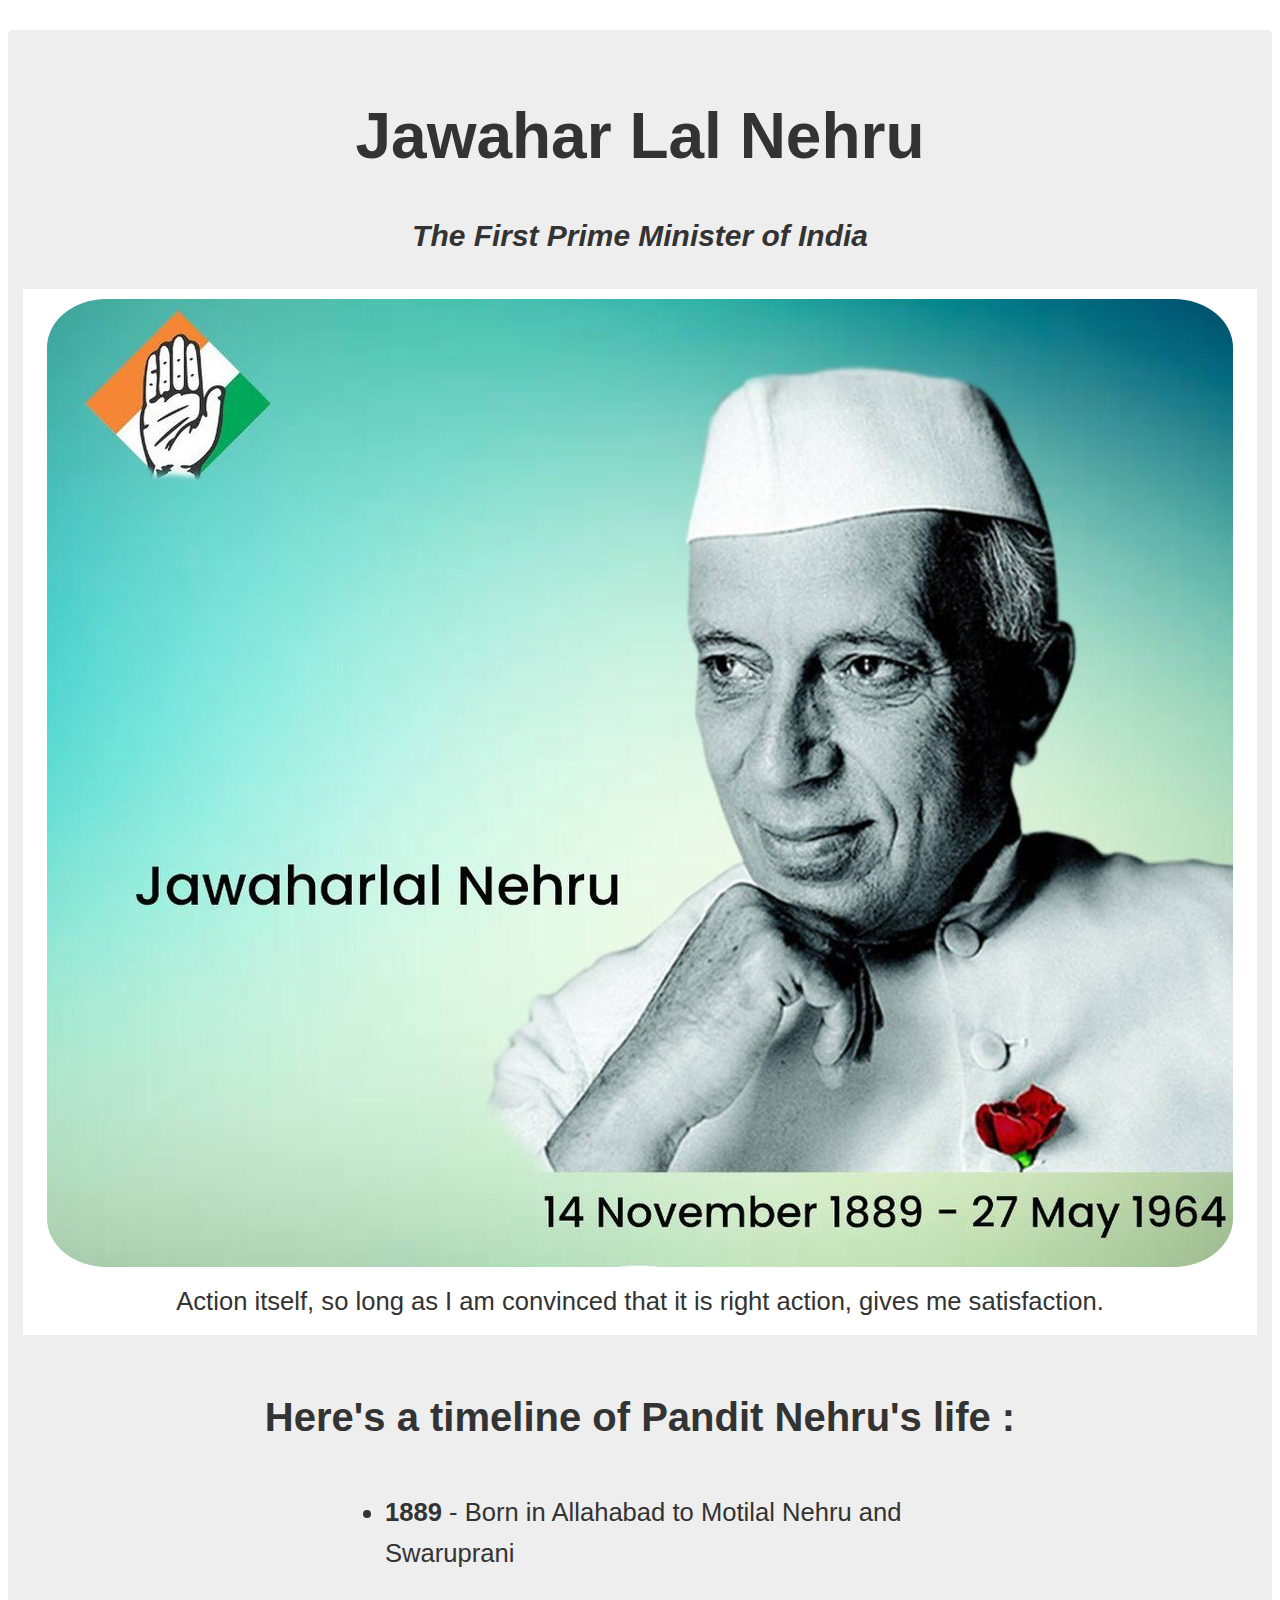
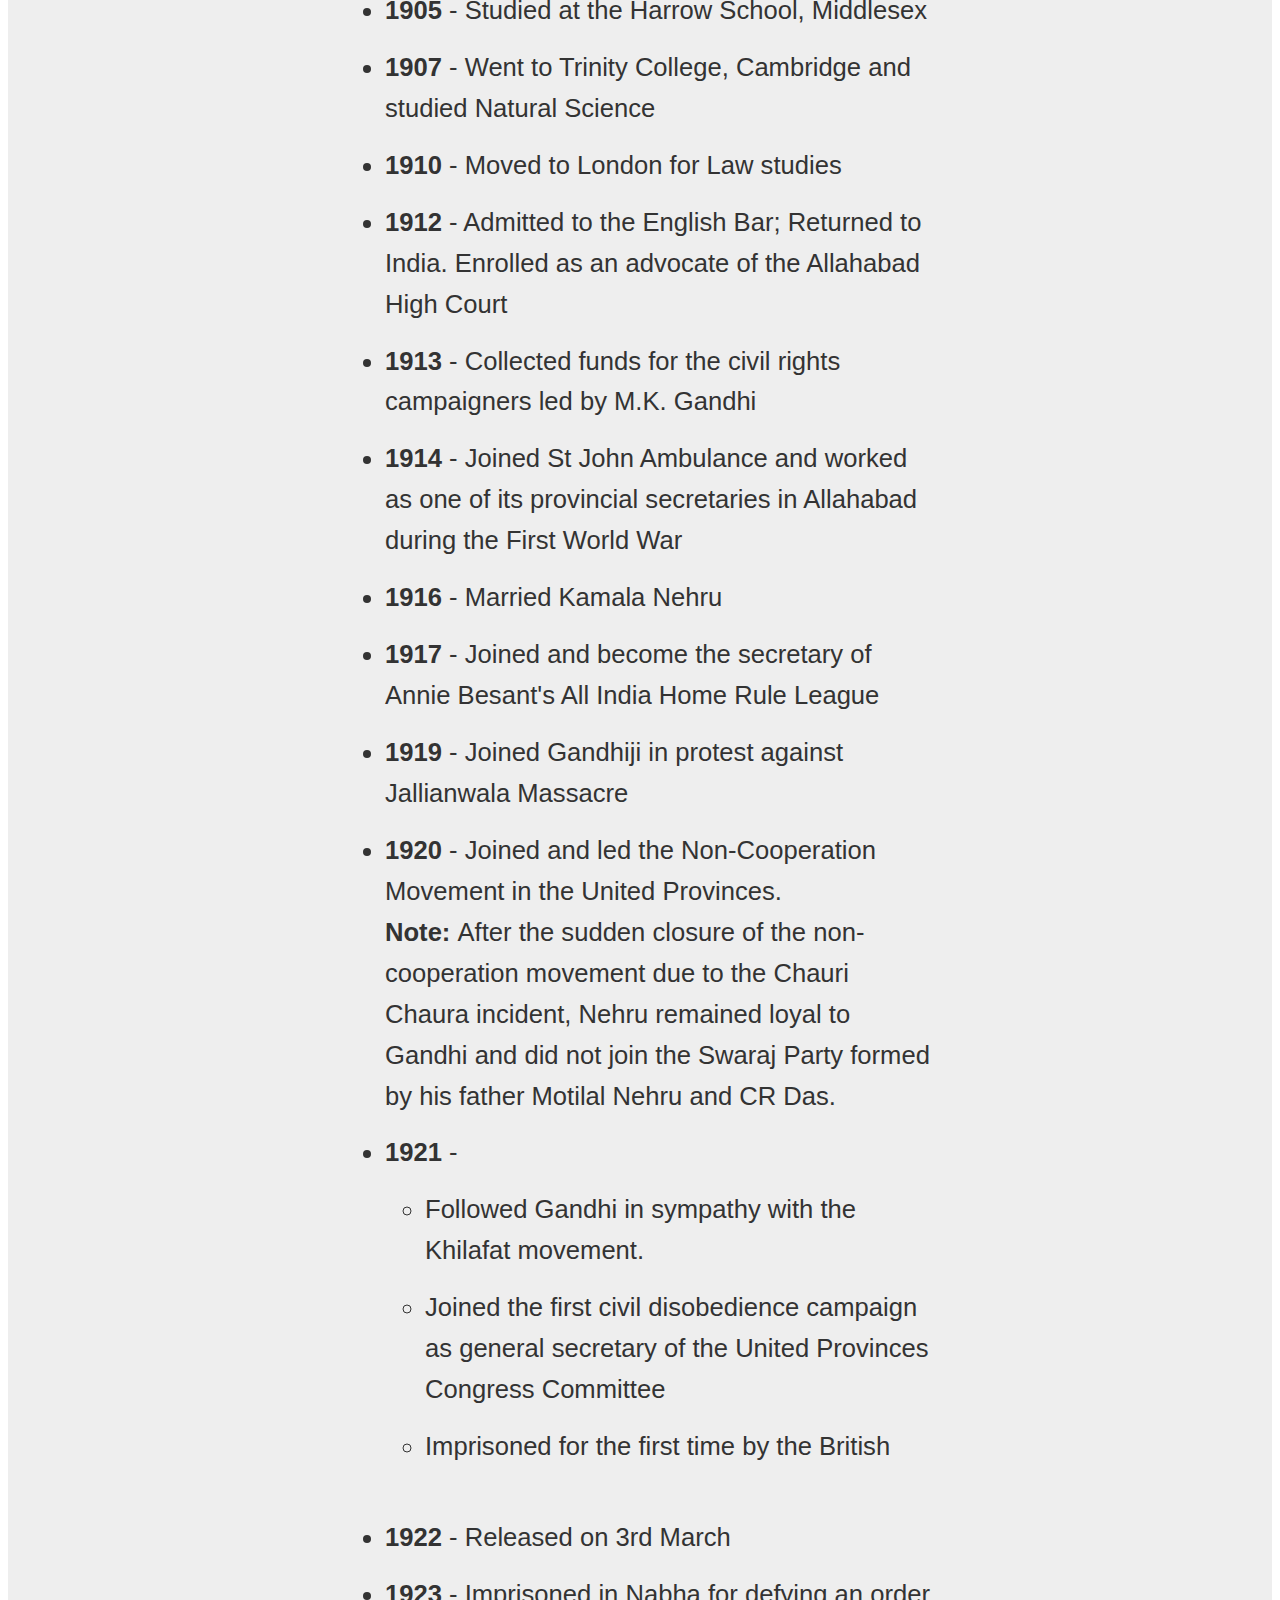
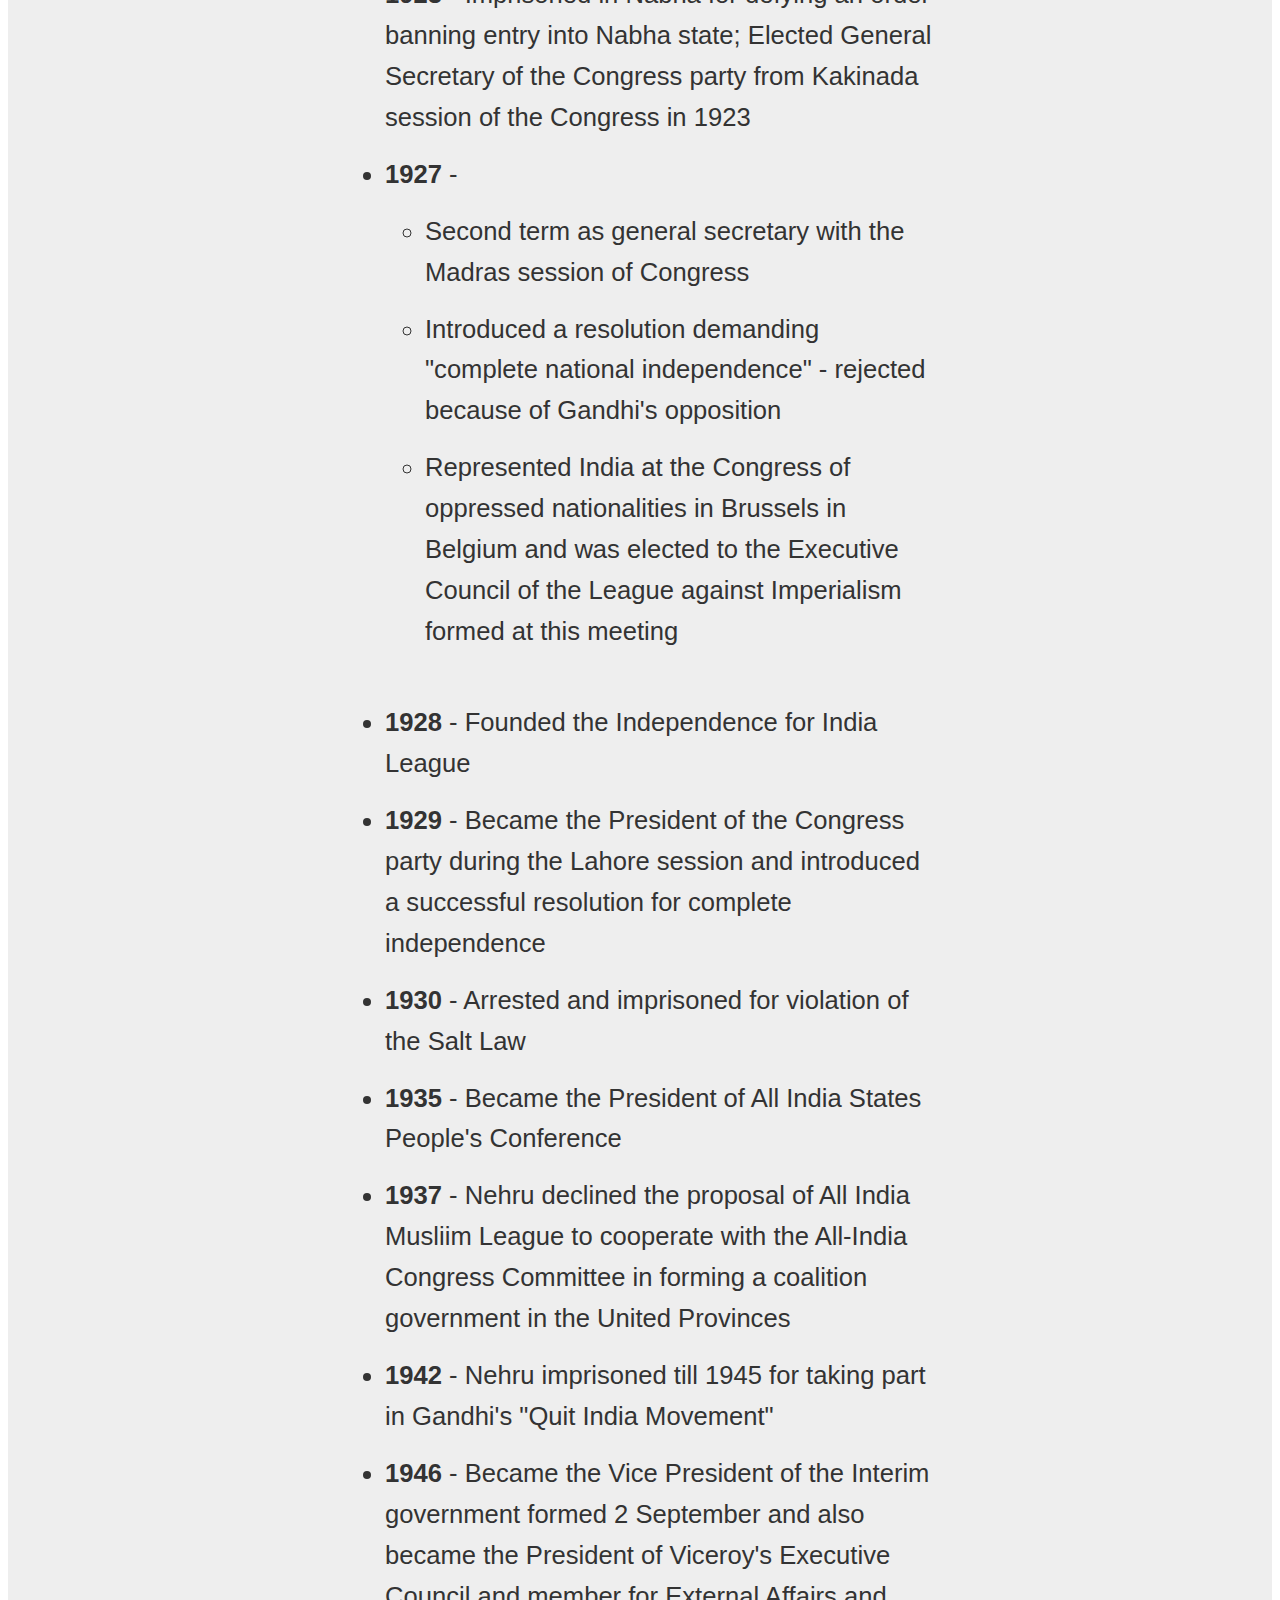
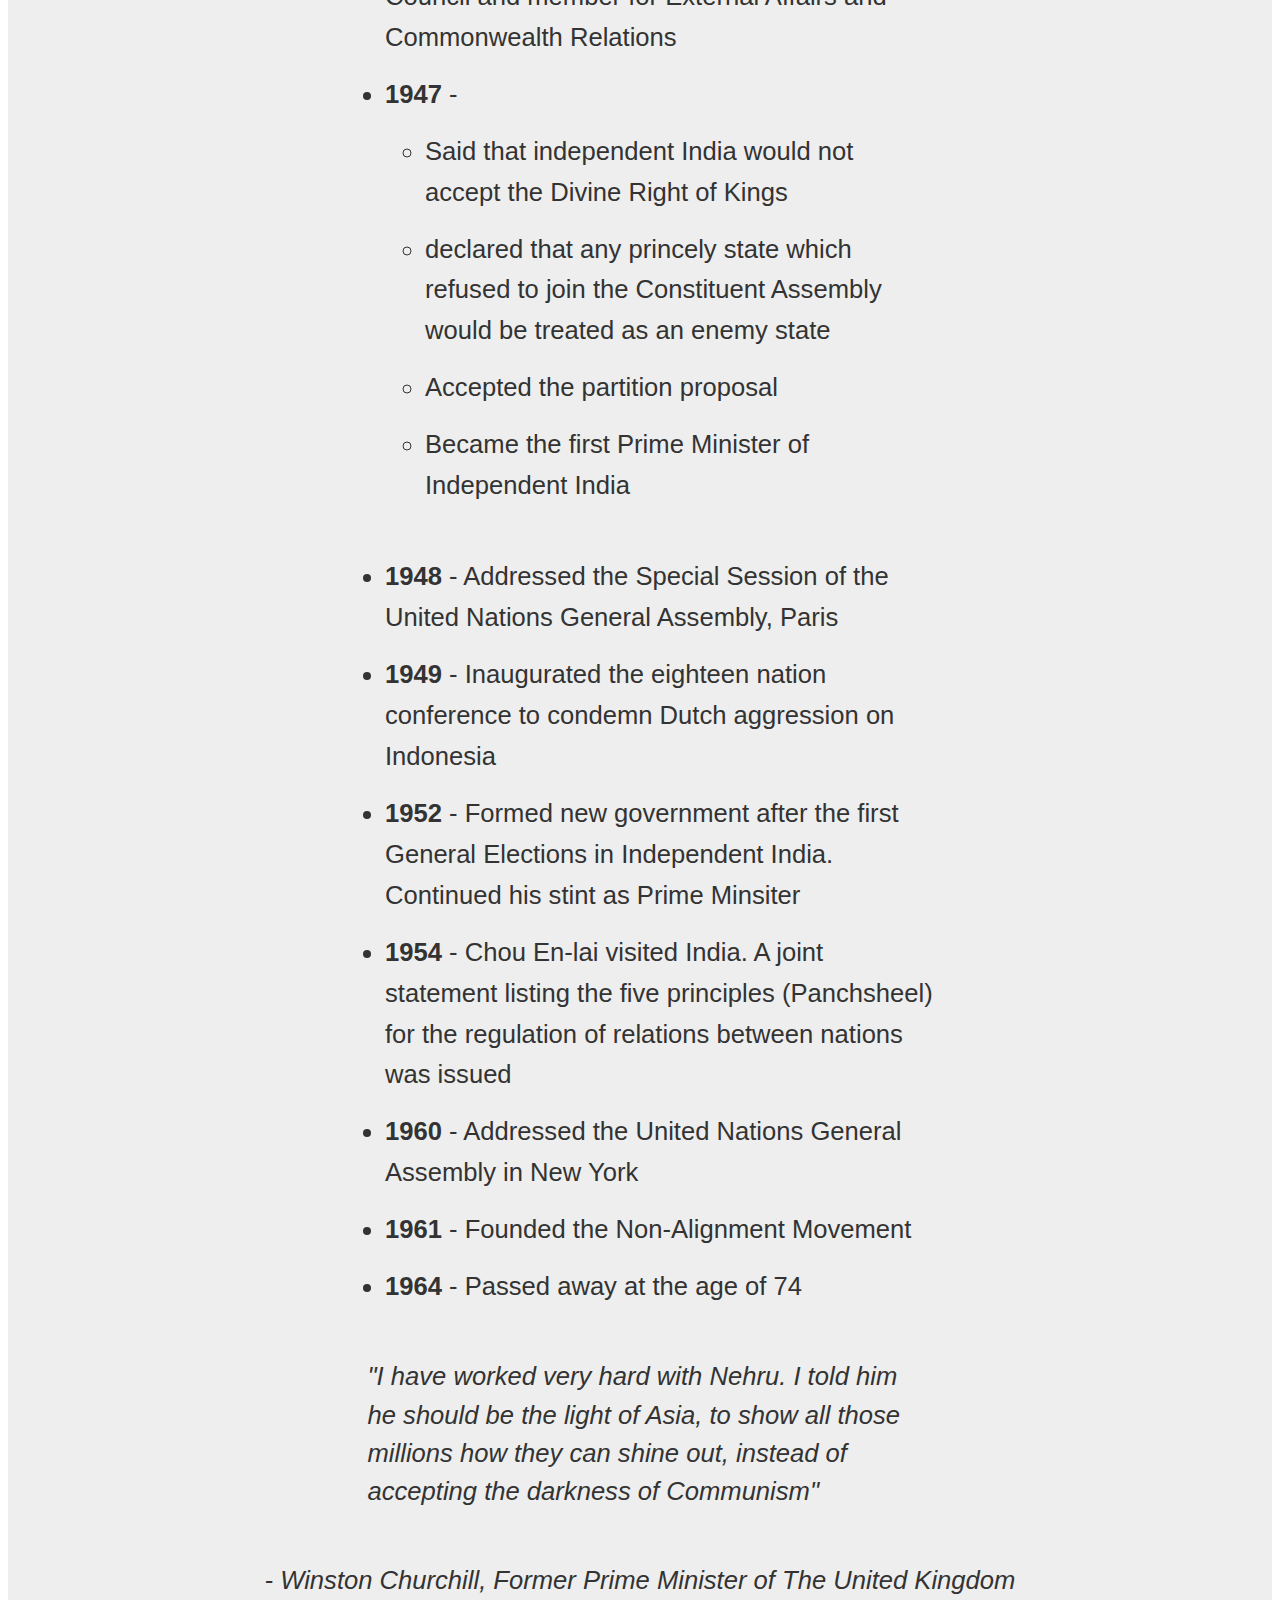
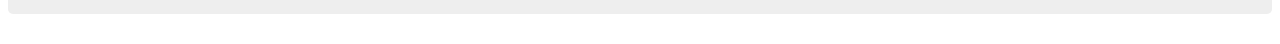
<file: 1.Tribute-Page/index.html>
<!DOCTYPE html>
<html lang="en-US">
<head>
	<meta charset="utf-8">
	<link rel="stylesheet" href="https://stackpath.bootstrapcdn.com/bootstrap/4.5.0/css/bootstrap.min.css" integrity="sha384-9aIt2nRpC12Uk9gS9baDl411NQApFmC26EwAOH8WgZl5MYYxFfc+NcPb1dKGj7Sk" crossorigin="anonymous">
  <title>A Tribute Page</title>
  <link rel="stylesheet" href="./css/styles.css" >
</head>
<body>
  <main id='main'>
    <h1 id="title">Jawahar Lal Nehru</h1>
    <h3><em>The First Prime Minister of India</em></h3>
    <figure id='img-div'>
      <img id="image" src="./images/nehru.jpg" alt="Jawahar lal Nehru" />
      <figcaption id="img-caption">Action itself, so long as I am convinced that it is right action, gives me satisfaction.</figcaption>
    </figure>
    <section id="tribute-info">
      <h3 id="timeline"> Here's a timeline of Pandit Nehru's life : </h3>
      <ul>
          <li><b>1889</b> - Born in Allahabad to Motilal Nehru and Swaruprani</li>
          <li><b>1905</b> - Studied at the Harrow School, Middlesex</li>  
          <li><b>1907</b> - Went to Trinity College, Cambridge and studied Natural Science</li>
          <li><b>1910</b> - Moved to London for Law studies</li>
          <li><b>1912</b> - Admitted to the English Bar; Returned to India. Enrolled as an advocate of the Allahabad High Court</li>
          <li><b>1913</b> - Collected funds for the civil rights campaigners led by M.K. Gandhi</li>
          <li><b>1914</b> - Joined St John Ambulance and worked as one of its provincial secretaries in Allahabad during the First World War</li>
          <li><b>1916</b> - Married Kamala Nehru</li>
          <li><b>1917</b> - Joined and become the secretary of Annie Besant's All India Home Rule League</li>
          <li><b>1919</b> - Joined Gandhiji in protest against Jallianwala Massacre</li>   
          <li><b>1920</b> - Joined and led the Non-Cooperation Movement in the United Provinces. <br>
             <b>Note: </b> After the sudden closure of the non-cooperation movement due to the Chauri Chaura incident, Nehru remained loyal to Gandhi and did not join the Swaraj Party formed by his father Motilal Nehru and CR Das.</li>
          <li><b>1921</b> - <ul>
                <li> Followed Gandhi in sympathy with the Khilafat movement.  </li>
                <li> Joined the first civil disobedience campaign as general secretary of the United Provinces Congress Committee</li>
                <li> Imprisoned for the first time by the British </li>
              </ul></li>
          <li><b>1922</b> - Released on 3rd March</li> 
          <li><b>1923</b> - Imprisoned in Nabha for defying an order banning entry into Nabha state; Elected General Secretary of the Congress party from Kakinada session of the Congress in 1923</li> 
          <li><b>1927</b> - <ul>
              <li>Second term as general secretary with the Madras session of Congress</li>
              <li> Introduced a resolution demanding "complete national independence" - rejected because of Gandhi's opposition</li>
              <li> Represented India at the Congress of oppressed nationalities in Brussels in Belgium and was elected to the Executive Council of the League against Imperialism formed at this meeting</li></ul></li>
            <li><b>1928</b> - Founded the Independence for India League</li>
          <li><b>1929</b> - Became the President of the Congress party during the Lahore session and introduced a successful resolution for complete independence</li> 
          <li><b>1930</b> - Arrested and imprisoned for violation of the Salt Law</li>
          <li><b>1935</b> - Became the President of All India States People's Conference</li> 
          <li><b>1937</b> - Nehru declined the proposal of All India Musliim League to cooperate with the All-India Congress Committee in forming a coalition government in the United Provinces </li>
          <li><b>1942</b> - Nehru imprisoned till 1945 for taking part in Gandhi's "Quit India Movement"</li>
          <li><b>1946</b> - Became the Vice President of the Interim government formed 2 September and also became the President of Viceroy's Executive Council and member for External Affairs and Commonwealth Relations</li>
        <li><b>1947</b> - <ul>
              <li>Said that independent India would not accept the Divine Right of Kings</li>
              <li> declared that any princely state which refused to join the Constituent Assembly would be treated as an enemy state</li>
              <li> Accepted the partition proposal</li>
          <li>Became the first Prime Minister of Independent India</li>
          </ul></li>
          <li><b>1948</b> - Addressed the Special Session of the United Nations General Assembly, Paris</li>
          <li><b>1949</b> - Inaugurated the eighteen nation conference to condemn Dutch aggression on Indonesia</li>
          <li><b>1952</b> - 	Formed new government after the first General Elections in Independent India. Continued his stint as Prime Minsiter</li> 
          <li><b>1954</b> - Chou En-lai visited India. A joint statement listing the five principles (Panchsheel) for the regulation of relations between nations was issued</li>
          <li><b>	1960</b> - Addressed the United Nations General Assembly in New York</li>  
          <li><b>1961</b> - Founded the Non-Alignment Movement</li>
        <li><b>1964</b> - Passed away at the age of 74</li>
      </ul> 
      <blockquote><p>"I have worked very hard with Nehru. I told him he should be the light of Asia, to show all those millions how they can shine out, instead of accepting the darkness of Communism"</p></blockquote> 
      <i> - Winston Churchill, Former Prime Minister of The United Kingdom</i>

    </section>
  </main>

	
  
	<script src="https://code.jquery.com/jquery-3.5.1.slim.min.js" integrity="sha384-DfXdz2htPH0lsSSs5nCTpuj/zy4C+OGpamoFVy38MVBnE+IbbVYUew+OrCXaRkfj" crossorigin="anonymous"></script>
	<script src="https://cdn.jsdelivr.net/npm/popper.js@1.16.0/dist/umd/popper.min.js" integrity="sha384-Q6E9RHvbIyZFJoft+2mJbHaEWldlvI9IOYy5n3zV9zzTtmI3UksdQRVvoxMfooAo" crossorigin="anonymous"></script>
	<script src="https://stackpath.bootstrapcdn.com/bootstrap/4.5.0/js/bootstrap.min.js" integrity="sha384-OgVRvuATP1z7JjHLkuOU7Xw704+h835Lr+6QL9UvYjZE3Ipu6Tp75j7Bh/kR0JKI" crossorigin="anonymous"></script>
</body>
</html>
</file>
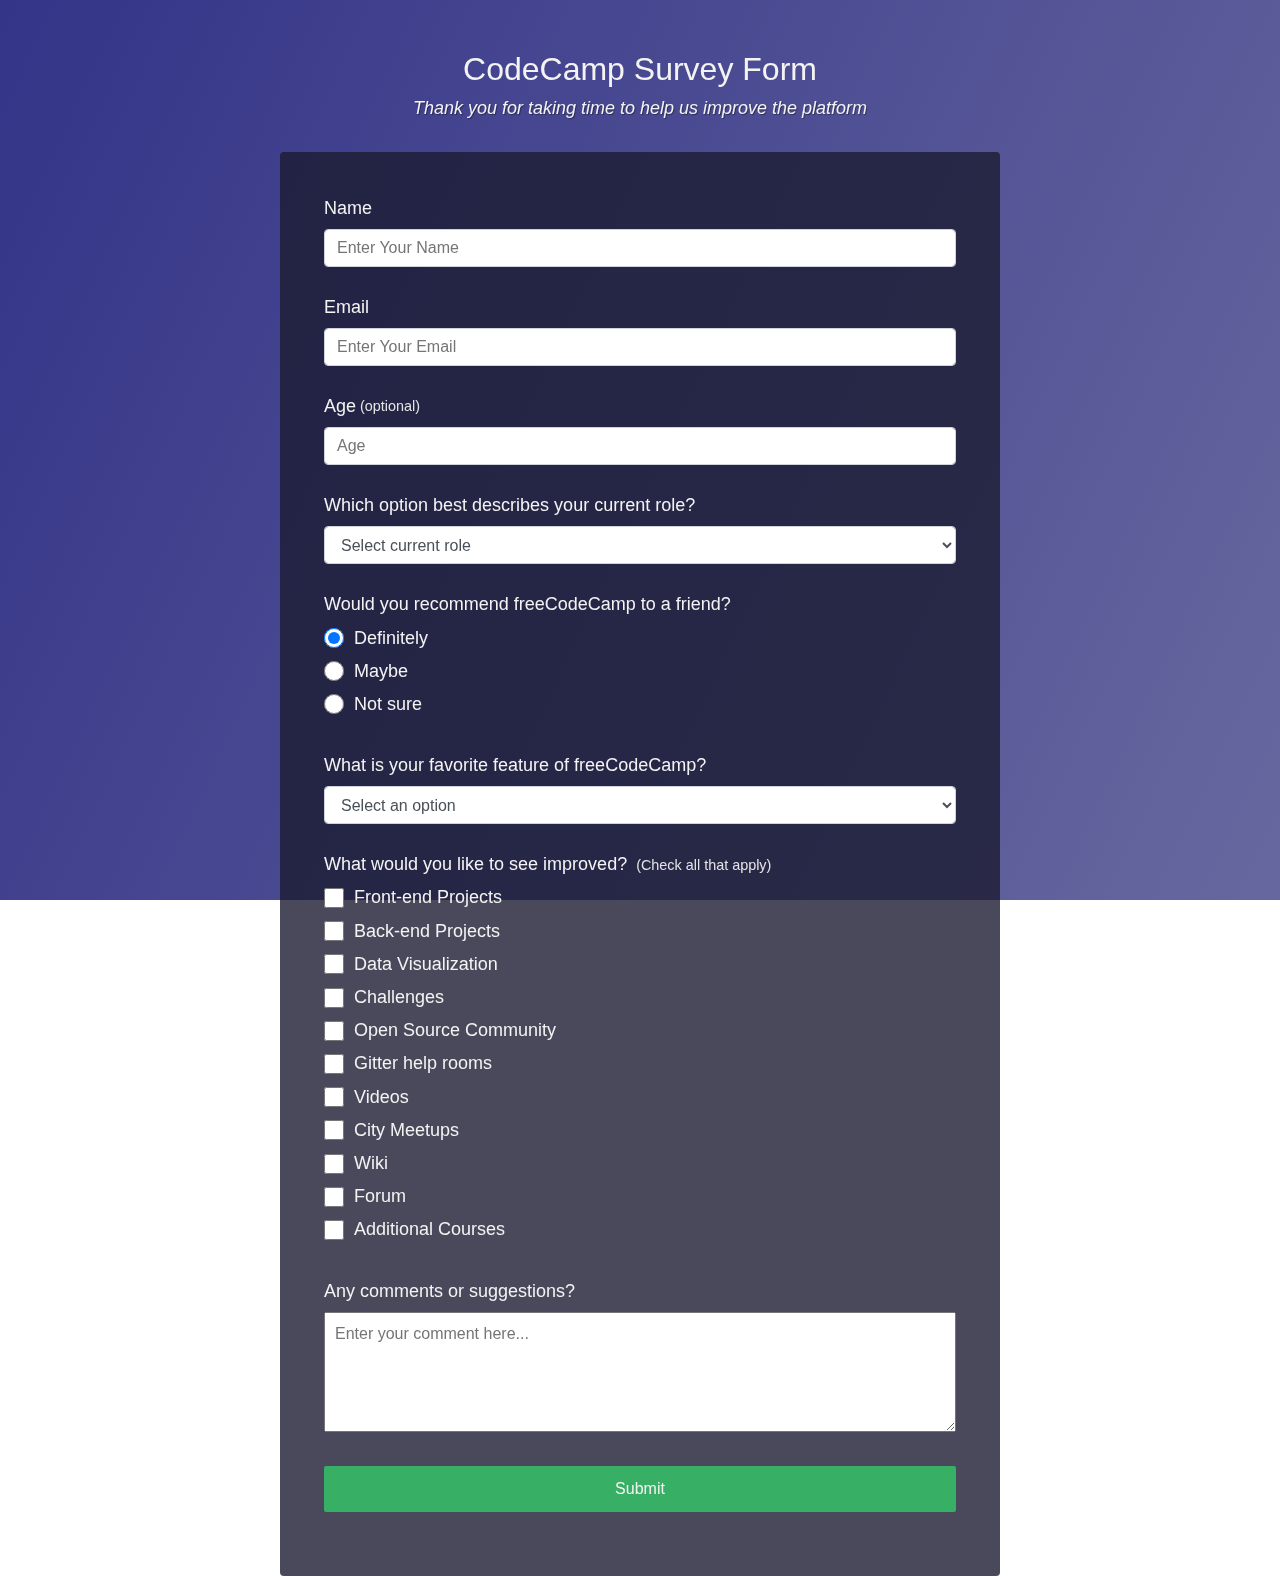
<file: 2.A Survey Form/index.html>
<!DOCTYPE html> 
<html lang="en-US">
    <head>
        <meta charset='utf-8'>
        <link rel="stylesheet" href="https://stackpath.bootstrapcdn.com/bootstrap/4.5.0/css/bootstrap.min.css" integrity="sha384-9aIt2nRpC12Uk9gS9baDl411NQApFmC26EwAOH8WgZl5MYYxFfc+NcPb1dKGj7Sk" crossorigin="anonymous">
        <title>A Survey Form</title>
        <link rel="stylesheet" href="./css/styles.css" >
    </head>
    <body>
        <div class="container">
            <header class='header text-center'>
                <h1 id="title">CodeCamp Survey Form</h1>
                <p id='description' class='description'>
                    Thank you for taking time to help us improve the platform
                </p>
            </header>
            <form id='survey-form'>
                <div class='form-group'>
                    <label id='name-label' for='name'>Name</label>
                    <input 
                        id="name"
                        type="text"
                        name="name"
                        placeholder="Enter Your Name"
                        class='form-control'
                        required
                    >
                </div>
                <div class='form-group'>
                    <label id='email-label' for='email'>Email</label>
                    <input 
                        id="email"
                        type="email"
                        name="email"
                        placeholder="Enter Your Email"
                        class='form-control'
                        required
                    >
                </div>
                <div class='form-group'>
                    <label id='number-label' for='number'>Age<span class="clue">(optional)</span></label>
                    <input 
                        id="number"
                        type="number"
                        name="age"
                        placeholder="Age"
                        class='form-control'
                        min=10
                        max=99
                    >
                </div>
                <div class='form-group'>
                    <p>Which option best describes your current role?</p>
                    <select id="dropdown" name="role" class="form-control" required>
                        <option disabled selected value>Select current role</option>
                        <option value="student">Student</option>
                        <option value="job">Full Time Job</option>
                        <option value="learner">Full Time Learner</option>
                        <option value="preferNo">Prefer not to say</option>
                    </select>   
                </div>
                <div class="form-group">
                    <p>Would you recommend freeCodeCamp to a friend?</p>
                    <label>
                        <input
                            name="user-recommend"
                            type="radio"
                            value="definitely"
                            class="input-radio"
                            checked
                        >Definitely
                    </label>
                    <label>
                        <input
                            name="user-recommend"
                            type="radio"
                            value="maybe"
                            class="input-radio"  
                        >Maybe
                    </label>
                    <label>
                        <input
                            name="user-recommend"
                            type="radio"
                            value="not-sure"
                            class="input-radio"  
                        >Not sure
                    </label>
                </div>
                <div class="form-group">
                    <p>
                      What is your favorite feature of freeCodeCamp?
                    </p>
                    <select id="most-like" name="mostLike" class="form-control" required>
                      <option disabled selected value>Select an option</option>
                      <option value="challenges">Challenges</option>
                      <option value="projects">Projects</option>
                      <option value="community">Community</option>
                      <option value="openSource">Open Source</option>
                    </select>
                </div>
                <div class="form-group">
                    <p>
                      What would you like to see improved?
                      <span class="clue">(Check all that apply)</span>
                    </p>
              
                    <label
                      ><input
                        name="prefer"
                        value="front-end-projects"
                        type="checkbox"
                        class="input-checkbox"
                      />Front-end Projects</label
                    >
                    <label>
                      <input
                        name="prefer"
                        value="back-end-projects"
                        type="checkbox"
                        class="input-checkbox"
                      />Back-end Projects</label
                    >
                    <label
                      ><input
                        name="prefer"
                        value="data-visualization"
                        type="checkbox"
                        class="input-checkbox"
                      />Data Visualization</label
                    >
                    <label
                      ><input
                        name="prefer"
                        value="challenges"
                        type="checkbox"
                        class="input-checkbox"
                      />Challenges</label
                    >
                    <label
                      ><input
                        name="prefer"
                        value="open-source-community"
                        type="checkbox"
                        class="input-checkbox"
                      />Open Source Community</label
                    >
                    <label
                      ><input
                        name="prefer"
                        value="gitter-help-rooms"
                        type="checkbox"
                        class="input-checkbox"
                      />Gitter help rooms</label
                    >
                    <label
                      ><input
                        name="prefer"
                        value="videos"
                        type="checkbox"
                        class="input-checkbox"
                      />Videos</label
                    >
                    <label
                      ><input
                        name="prefer"
                        value="city-meetups"
                        type="checkbox"
                        class="input-checkbox"
                      />City Meetups</label
                    >
                    <label
                      ><input
                        name="prefer"
                        value="wiki"
                        type="checkbox"
                        class="input-checkbox"
                      />Wiki</label
                    >
                    <label
                      ><input
                        name="prefer"
                        value="forum"
                        type="checkbox"
                        class="input-checkbox"
                      />Forum</label
                    >
                    <label
                      ><input
                        name="prefer"
                        value="additional-courses"
                        type="checkbox"
                        class="input-checkbox"
                      />Additional Courses</label
                    >
                </div>
                <div class="form-group">
                    <p>Any comments or suggestions?</p>
                    <textarea
                      id="comments"
                      class="input-textarea"
                      name="comment"
                      placeholder="Enter your comment here..."
                    ></textarea>
                </div>
                <div class="form-group">
                    <button type="submit" id="submit" class="submit-button">
                      Submit
                    </button>
                </div>
            </form>
        </div>
        <script src="https://code.jquery.com/jquery-3.5.1.slim.min.js" integrity="sha384-DfXdz2htPH0lsSSs5nCTpuj/zy4C+OGpamoFVy38MVBnE+IbbVYUew+OrCXaRkfj" crossorigin="anonymous"></script>
        <script src="https://cdn.jsdelivr.net/npm/popper.js@1.16.0/dist/umd/popper.min.js" integrity="sha384-Q6E9RHvbIyZFJoft+2mJbHaEWldlvI9IOYy5n3zV9zzTtmI3UksdQRVvoxMfooAo" crossorigin="anonymous"></script>
        <script src="https://stackpath.bootstrapcdn.com/bootstrap/4.5.0/js/bootstrap.min.js" integrity="sha384-OgVRvuATP1z7JjHLkuOU7Xw704+h835Lr+6QL9UvYjZE3Ipu6Tp75j7Bh/kR0JKI" crossorigin="anonymous"></script>
    </body>
</html>
</file>
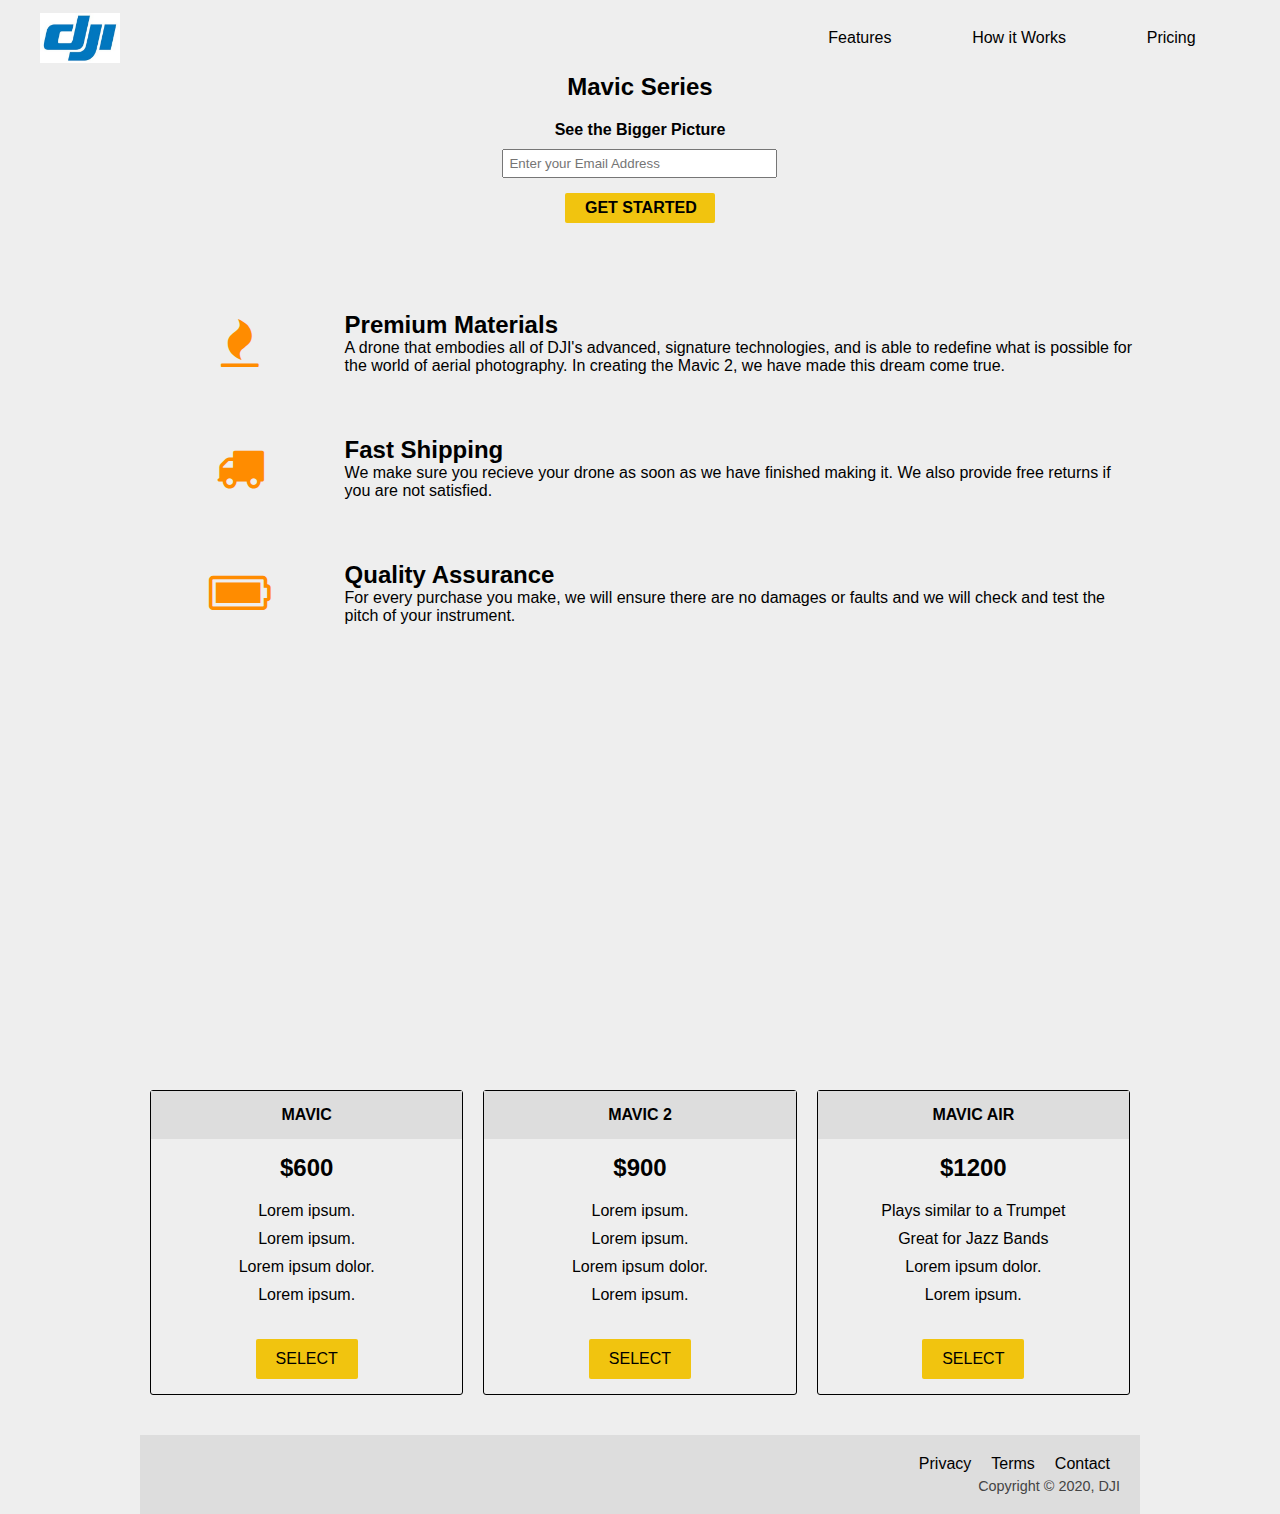
<file: 3.Product-Landing-Page/index.html>
<!DOCTYPE html>
<html lang="en-US">
    <head>
        <meta charset='utf-8' >
        <title>Mavic 2</title>
        <link rel="stylesheet" href="./css/styles.css">
        <link rel="stylesheet" href="https://stackpath.bootstrapcdn.com/font-awesome/4.7.0/css/font-awesome.min.css" integrity="sha384-wvfXpqpZZVQGK6TAh5PVlGOfQNHSoD2xbE+QkPxCAFlNEevoEH3Sl0sibVcOQVnN" crossorigin="anonymous">
    </head>
    <body>
        <div>
            <header id="header">
                <div class='logo'>
                    <img id='header-img' src="./imaages/dji.jpg" alt='DJI' style="width:80px;height:50px;">
                    
                </div>
                <div>
                    <nav id="nav-bar">
                        <ul>
                            <li><a class='nav-link' href="#features">Features</a></li>
                            <li><a class='nav-link' href="#how-it-works">How it Works</a></li>
                            <li><a class='nav-link' href="#pricing">Pricing</a></li>
                        </ul>
                    </nav>
                </div>
            </header>
            <div class="container">
                <section id="hero">
                    <h2 style="margin-top: 11px;">Mavic Series</h2>
                    <h4 style="margin-bottom: 10px;">See the Bigger Picture</h4>
                    <form id='form' action>
                        <input name="email" id="email" type="email" placeholder="Enter your Email Address" required>
                        <input id="submit" type="submit" name='submit' value="Get Started" class="btn">
                    </form>
                </section>
            </div>
            <div class="container">
                <section id="features">
                    <div class="grid">
                        <div class="icon"><i class="fa fa-3x fa-fire"></i></div>
                        <div class="desc">
                          <h2>Premium Materials</h2>
                          <p>
                            A drone that embodies all of DJI's advanced, signature technologies, and is able to redefine what is possible for the world of aerial photography.
                            In creating the Mavic 2, we have made this dream come true.
                          </p>
                        </div>
                    </div>
                    <div class="grid">
                        <div class="icon"><i class="fa fa-3x fa-truck"></i></div>
                        <div class="desc">
                          <h2>Fast Shipping</h2>
                          <p>
                            We make sure you recieve your drone as soon as we have finished
                            making it. We also provide free returns if you are not satisfied.
                          </p>
                        </div>
                    </div>
                    <div class="grid">
                        <div class="icon">
                          <i class="fa fa-3x fa-battery-full" aria-hidden="true"></i>
                        </div>
                        <div class="desc">
                          <h2>Quality Assurance</h2>
                          <p>
                            For every purchase you make, we will ensure there are no damages or
                            faults and we will check and test the pitch of your instrument.
                          </p>
                        </div>
                    </div>
                </section>
                <section id="how-it-works">
                      <iframe
                        id="video"
                        height="315"
                        src="https://www.youtube-nocookie.com/embed/7SembcsxrQw?rel=0&amp;controls=0&amp;showinfo=0"
                        frameborder="0"
                        allowfullscreen
                      ></iframe>
                </section>
                <section id="pricing">
                      <div class="product" id="tenor">
                        <div class="level">Mavic</div>
                        <h2>$600</h2>
                        <ol>
                          <li>Lorem ipsum.</li>
                          <li>Lorem ipsum.</li>
                          <li>Lorem ipsum dolor.</li>
                          <li>Lorem ipsum.</li>
                        </ol>
                        <button class="btn">Select</button>
                      </div>
                      <div class="product" id="bass">
                        <div class="level">Mavic 2</div>
                        <h2>$900</h2>
                        <ol>
                          <li>Lorem ipsum.</li>
                          <li>Lorem ipsum.</li>
                          <li>Lorem ipsum dolor.</li>
                          <li>Lorem ipsum.</li>
                        </ol>
                        <button class="btn">Select</button>
                      </div>
                      <div class="product" id="valve">
                        <div class="level">Mavic Air</div>
                        <h2>$1200</h2>
                        <ol>
                          <li>Plays similar to a Trumpet</li>
                          <li>Great for Jazz Bands</li>
                          <li>Lorem ipsum dolor.</li>
                          <li>Lorem ipsum.</li>
                        </ol>
                        <button class="btn">Select</button>
                      </div>
                </section>
                <footer>
                    <ul>
                      <li><a href="#">Privacy</a></li>
                      <li><a href="#">Terms</a></li>
                      <li><a href="#">Contact</a></li>
                    </ul>
                    <span>Copyright &copy; 2020, DJI</span>
                </footer>
            </div>
        </div>
    </body>
</html>
</file>
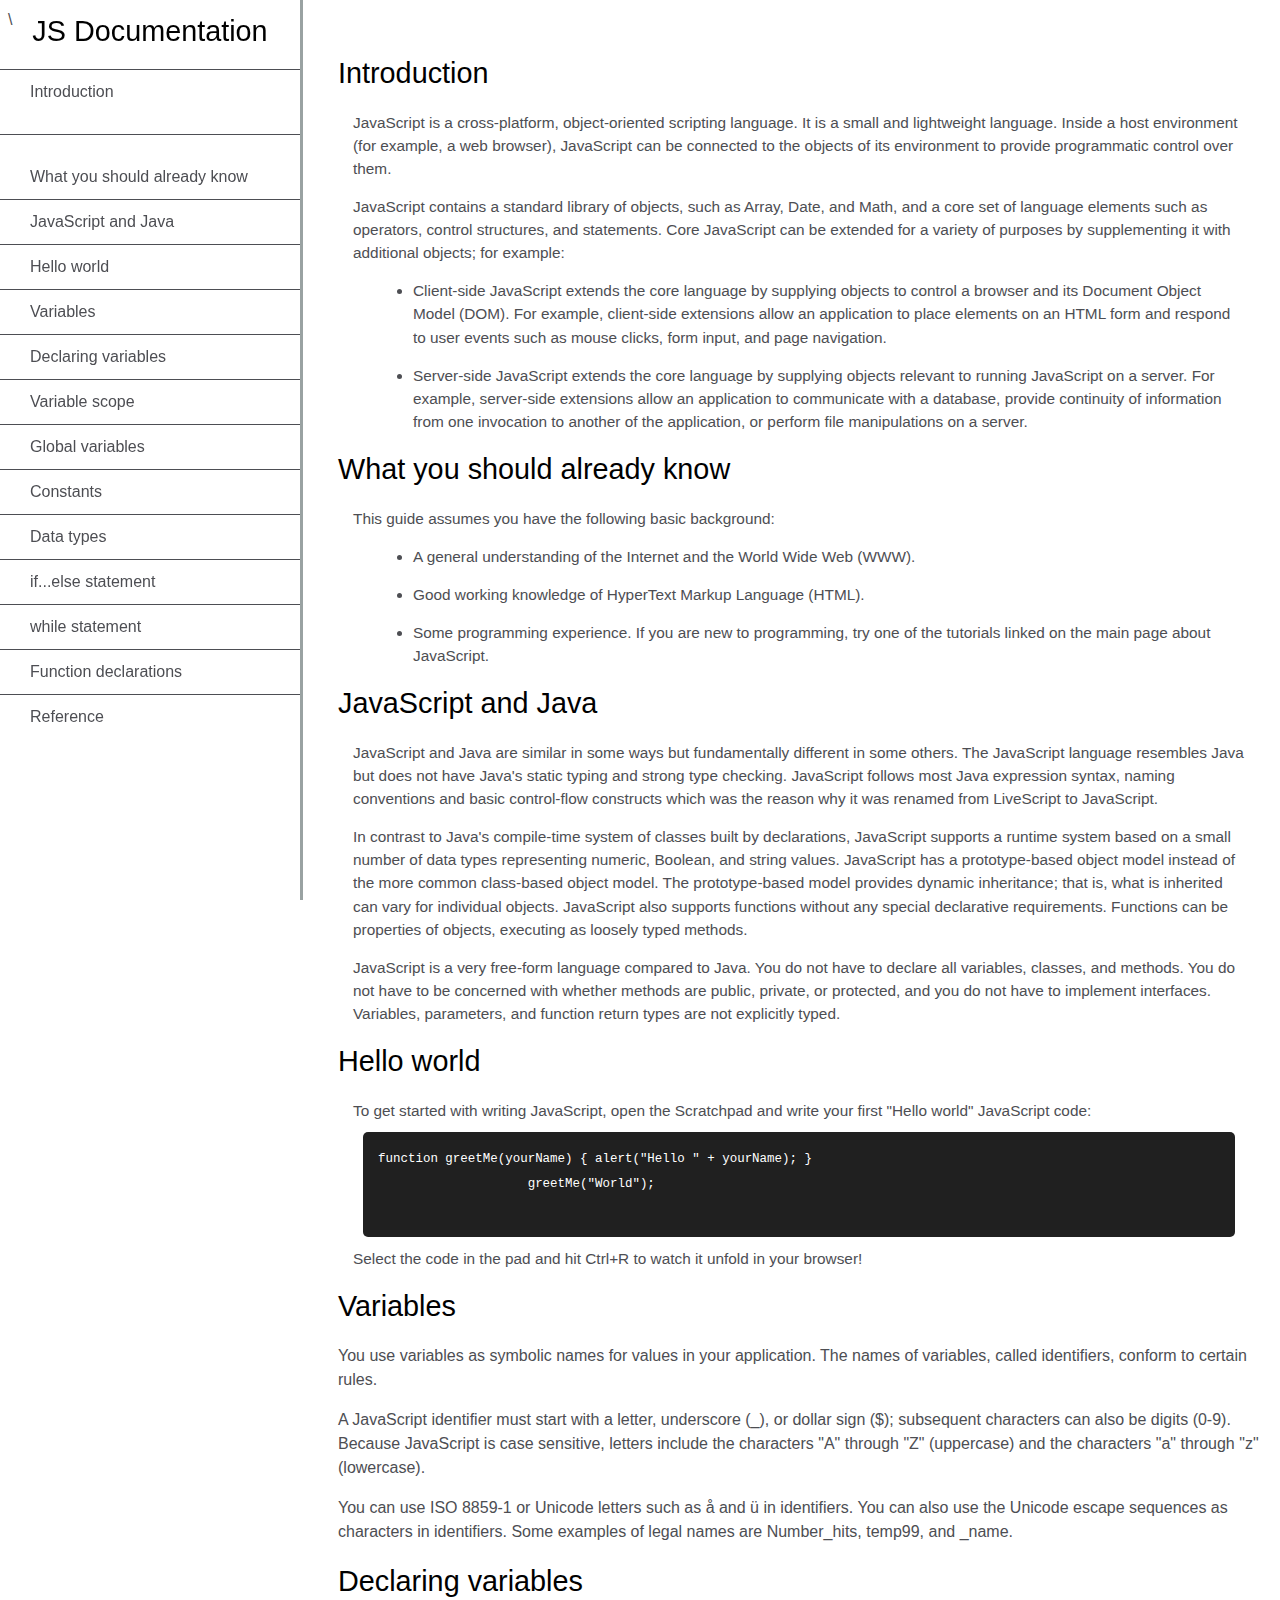
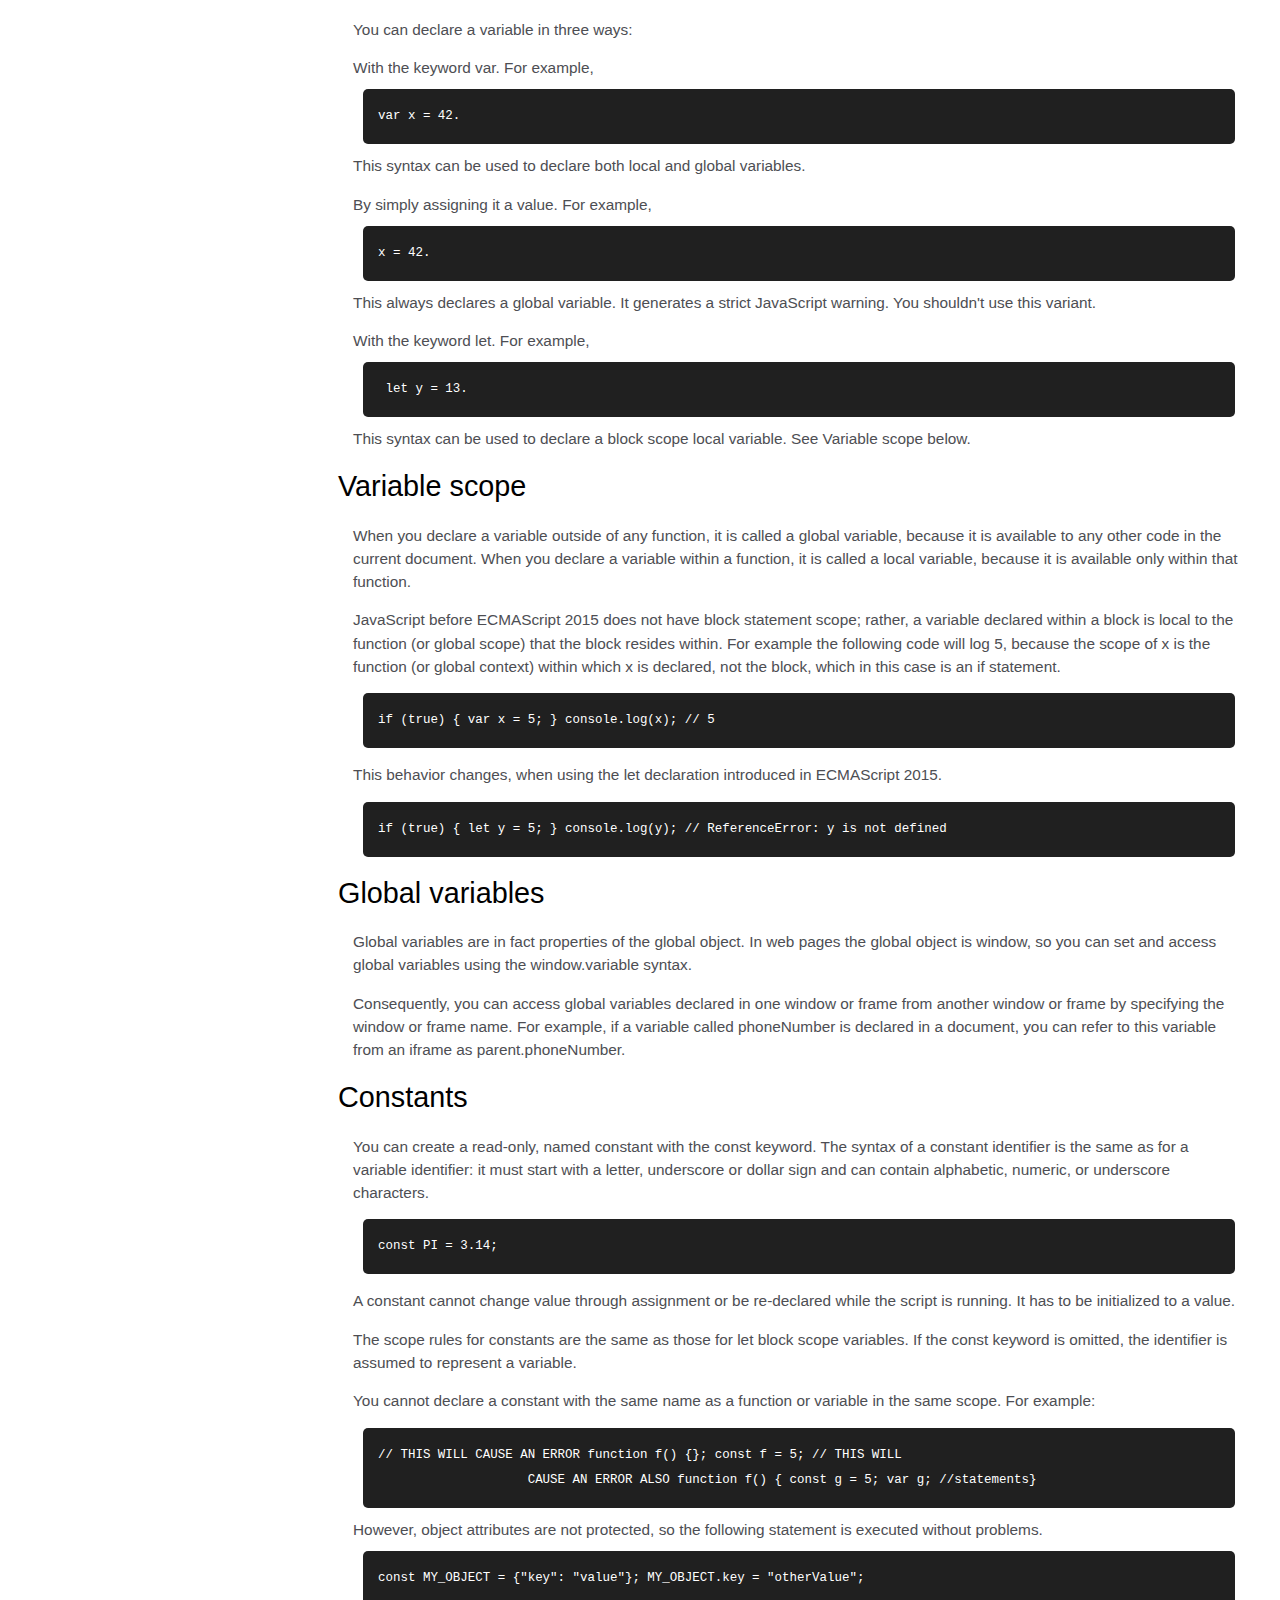
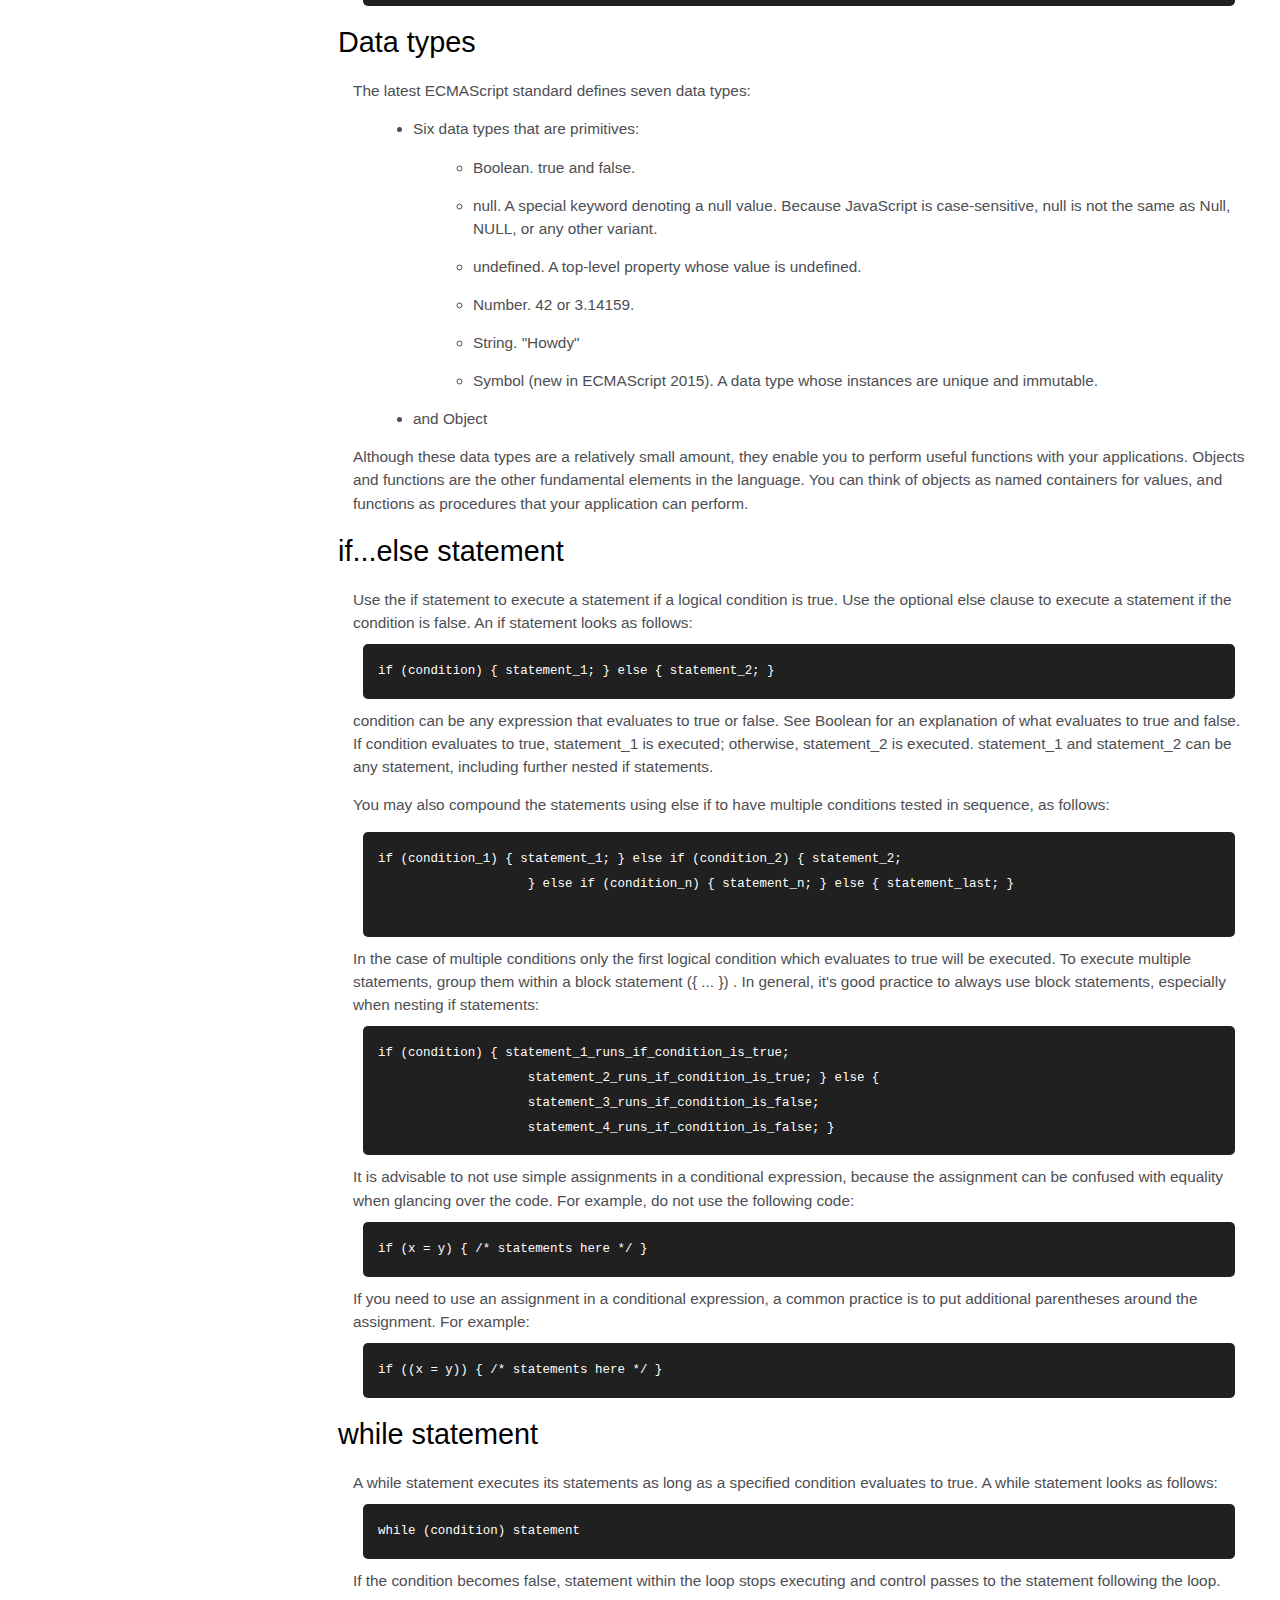
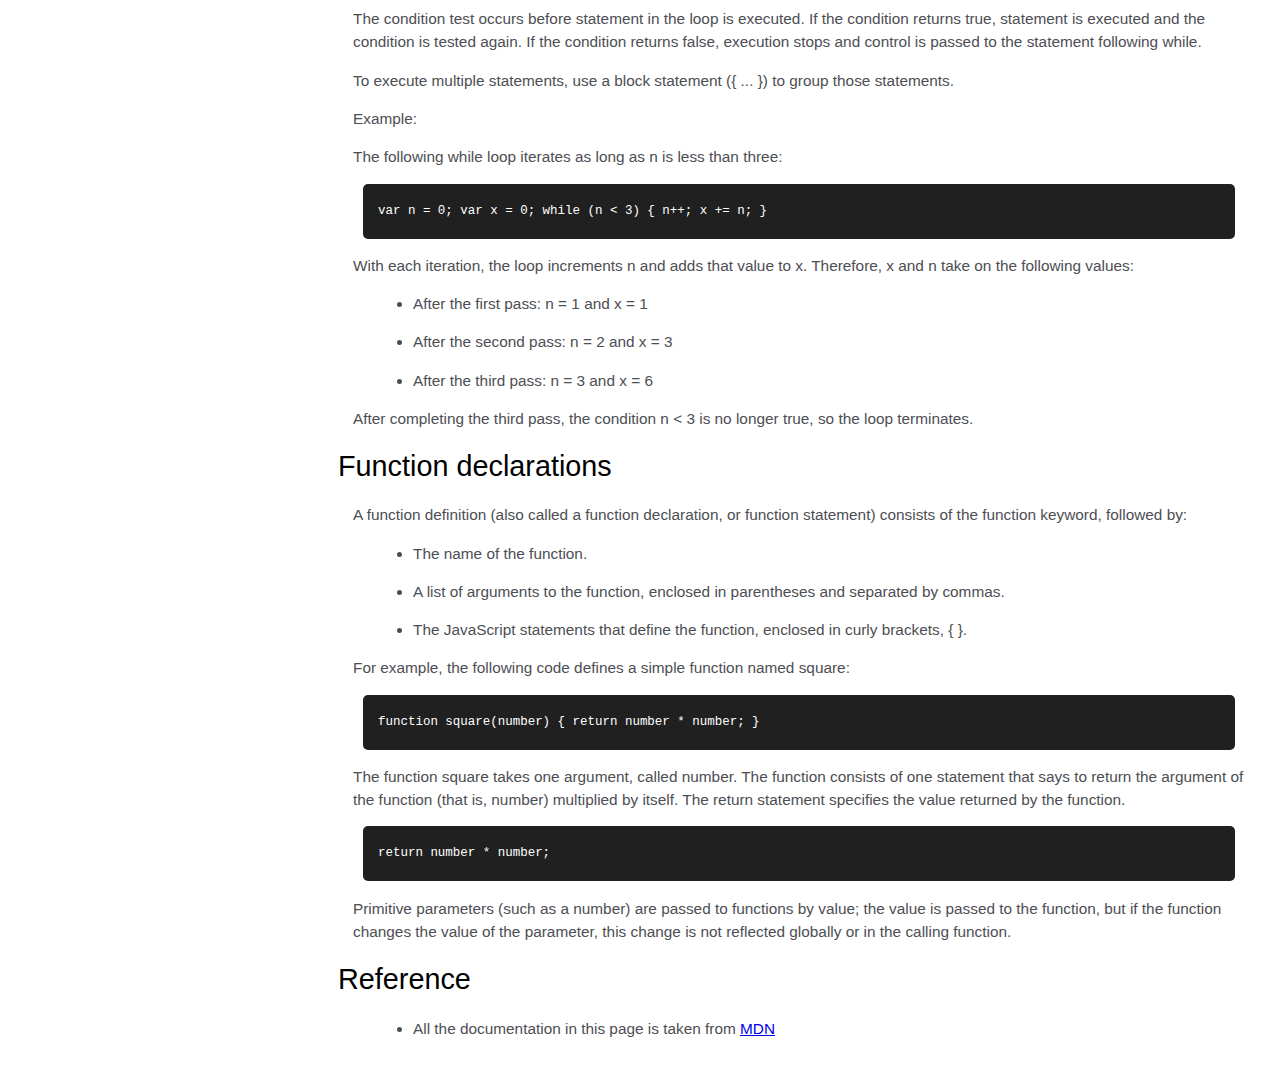
<file: 4.Techincal-Documentation-Page/index.html>
<!DOCTYPE html> 
<html lang="en-US">
    <head>\
        <meta charset="utf-8">
        <title>JS Documentation</title>
        <link rel="stylesheet" href="./css/styles.css">
    </head>
    <body>
        <nav id="navbar">
            <header>
                JS Documentation
            </header>
            <ul>
                <li><a class='nav-link' href="#Introduction">Introduction</li>
                <li><a class="nav-link" href="#What_you_should_already_know">What you should already know</a></li>
                <li><a class="nav-link" href="#JavaScript_and_Java">JavaScript and Java</a></li>
                <li><a class="nav-link" href="#Hello_world">Hello world</a></li>
                <li><a class="nav-link" href="#Variables">Variables</a></li>
                <li><a class="nav-link" href="#Declaring_variables">Declaring variables</a></li>
                <li><a class="nav-link" href="#Variable_scope">Variable scope</a></li>
                <li><a class="nav-link" href="#Global_variables">Global variables</a></li>
                <li><a class="nav-link" href="#Constants">Constants</a></li>
                <li><a class="nav-link" href="#Data_types">Data types</a></li>
                <li><a class="nav-link" href="#if...else_statement">if...else statement</a></li>
                <li><a class="nav-link" href="#while_statement">while statement</a></li>
                <li><a class="nav-link" href="#Function_declarations">Function declarations</a></li>
                <li><a class="nav-link" href="#Reference">Reference</a></li>
            </ul>
        </nav>
        <main id="main-doc">
            <section class="main-section" id='Introduction'>
                <header>Introduction</header>
                <article>
                  <p>
                    JavaScript is a cross-platform, object-oriented scripting language. It
                    is a small and lightweight language. Inside a host environment (for
                    example, a web browser), JavaScript can be connected to the objects of
                    its environment to provide programmatic control over them.
                  </p>
                  <p>
                    JavaScript contains a standard library of objects, such as Array, Date,
                    and Math, and a core set of language elements such as operators, control
                    structures, and statements. Core JavaScript can be extended for a
                    variety of purposes by supplementing it with additional objects; for
                    example:
                  </p>
                  <ul>
                    <li>
                      Client-side JavaScript extends the core language by supplying objects
                      to control a browser and its Document Object Model (DOM). For example,
                      client-side extensions allow an application to place elements on an
                      HTML form and respond to user events such as mouse clicks, form input,
                      and page navigation.
                    </li>
                    <li>
                      Server-side JavaScript extends the core language by supplying objects
                      relevant to running JavaScript on a server. For example, server-side
                      extensions allow an application to communicate with a database,
                      provide continuity of information from one invocation to another of
                      the application, or perform file manipulations on a server.
                    </li>
                  </ul>
                </article>
            </section>

            <section class="main-section" id="What_you_should_already_know">
                <header>What you should already know</header>
                <article>
                  <p>This guide assumes you have the following basic background:</p>
                  <ul>
                    <li>A general understanding of the Internet and the World Wide Web (WWW).</li>
                    <li>Good working knowledge of HyperText Markup Language (HTML).</li>
                    <li>Some programming experience. If you are new to programming, try one of
                      the tutorials linked on the main page about JavaScript.
                    </li>
                  </ul>
                </article>
            </section>

            <section class="main-section" id="JavaScript_and_Java">
                <header>JavaScript and Java</header>
                <article>
                  <p>
                    JavaScript and Java are similar in some ways but fundamentally different
                    in some others. The JavaScript language resembles Java but does not have
                    Java's static typing and strong type checking. JavaScript follows most
                    Java expression syntax, naming conventions and basic control-flow
                    constructs which was the reason why it was renamed from LiveScript to
                    JavaScript.
                  </p>
                  <p>
                    In contrast to Java's compile-time system of classes built by
                    declarations, JavaScript supports a runtime system based on a small
                    number of data types representing numeric, Boolean, and string values.
                    JavaScript has a prototype-based object model instead of the more common
                    class-based object model. The prototype-based model provides dynamic
                    inheritance; that is, what is inherited can vary for individual objects.
                    JavaScript also supports functions without any special declarative
                    requirements. Functions can be properties of objects, executing as
                    loosely typed methods.
                  </p>
                  <p>
                    JavaScript is a very free-form language compared to Java. You do not
                    have to declare all variables, classes, and methods. You do not have to
                    be concerned with whether methods are public, private, or protected, and
                    you do not have to implement interfaces. Variables, parameters, and
                    function return types are not explicitly typed.
                  </p>
                </article>
            </section>

            <section class="main-section" id="Hello_world">
                <header>Hello world</header>
                <article>
                  To get started with writing JavaScript, open the Scratchpad and write your
                  first "Hello world" JavaScript code:
                  <code
                    >function greetMe(yourName) { alert("Hello " + yourName); }
                    greetMe("World");
                  </code>
                  Select the code in the pad and hit Ctrl+R to watch it unfold in your
                  browser!
                </article>
            </section>

            <section class="main-section" id="Variables">
                <header>Variables</header>
                <p>
                  You use variables as symbolic names for values in your application. The
                  names of variables, called identifiers, conform to certain rules.
                </p>
                <p>
                  A JavaScript identifier must start with a letter, underscore (_), or
                  dollar sign ($); subsequent characters can also be digits (0-9). Because
                  JavaScript is case sensitive, letters include the characters "A" through
                  "Z" (uppercase) and the characters "a" through "z" (lowercase).
                </p>
                <p>
                  You can use ISO 8859-1 or Unicode letters such as å and ü in identifiers.
                  You can also use the Unicode escape sequences as characters in
                  identifiers. Some examples of legal names are Number_hits, temp99, and
                  _name.
                </p>
            </section>

            <section class="main-section" id="Declaring_variables">
                <header>Declaring variables</header>
                <article>
                  You can declare a variable in three ways:
                  <p>
                    With the keyword var. For example, <code>var x = 42.</code> This syntax
                    can be used to declare both local and global variables.
                  </p>
                  <p>
                    By simply assigning it a value. For example, <code>x = 42.</code> This
                    always declares a global variable. It generates a strict JavaScript
                    warning. You shouldn't use this variant.
                  </p>
                  <p>
                    With the keyword let. For example,<code> let y = 13.</code> This syntax
                    can be used to declare a block scope local variable. See Variable scope
                    below.
                  </p>
                </article>
            </section>

            <section class="main-section" id="Variable_scope">
                <header>Variable scope</header>
                <article>
                  <p>
                    When you declare a variable outside of any function, it is called a
                    global variable, because it is available to any other code in the
                    current document. When you declare a variable within a function, it is
                    called a local variable, because it is available only within that
                    function.
                  </p>
                  <p>
                    JavaScript before ECMAScript 2015 does not have block statement scope;
                    rather, a variable declared within a block is local to the function (or
                    global scope) that the block resides within. For example the following
                    code will log 5, because the scope of x is the function (or global
                    context) within which x is declared, not the block, which in this case
                    is an if statement.
                  </p>
                  <code>if (true) { var x = 5; } console.log(x); // 5</code>
                  <p>
                    This behavior changes, when using the let declaration introduced in
                    ECMAScript 2015.
                  </p>
                  <code>if (true) { let y = 5; } console.log(y); // ReferenceError: y is not defined</code>
                </article>
            </section>

            <section class="main-section" id="Global_variables">
                <header>Global variables</header>
                <article>
                  <p>
                    Global variables are in fact properties of the global object. In web
                    pages the global object is window, so you can set and access global
                    variables using the window.variable syntax.
                  </p>
                  <p>
                    Consequently, you can access global variables declared in one window or
                    frame from another window or frame by specifying the window or frame
                    name. For example, if a variable called phoneNumber is declared in a
                    document, you can refer to this variable from an iframe as
                    parent.phoneNumber.
                  </p>
                </article>
            </section>

            <section class="main-section" id="Constants">
                <header>Constants</header>
                <article>
                  <p>
                    You can create a read-only, named constant with the const keyword. The
                    syntax of a constant identifier is the same as for a variable
                    identifier: it must start with a letter, underscore or dollar sign and
                    can contain alphabetic, numeric, or underscore characters.
                  </p>
                  <code>const PI = 3.14;</code>
                  <p>
                    A constant cannot change value through assignment or be re-declared
                    while the script is running. It has to be initialized to a value.
                  </p>
                  <p>
                    The scope rules for constants are the same as those for let block scope
                    variables. If the const keyword is omitted, the identifier is assumed to
                    represent a variable.
                  </p>
                  <p>
                    You cannot declare a constant with the same name as a function or
                    variable in the same scope. For example:
                  </p>
                  <code>// THIS WILL CAUSE AN ERROR function f() {}; const f = 5; // THIS WILL
                    CAUSE AN ERROR ALSO function f() { const g = 5; var g; //statements}</code>
                  However, object attributes are not protected, so the following statement
                  is executed without problems.
                  <code
                    >const MY_OBJECT = {"key": "value"}; MY_OBJECT.key = "otherValue";</code>
                </article>
            </section>

            <section class="main-section" id="Data_types">
                <header>Data types</header>
                <article>
                  <p>The latest ECMAScript standard defines seven data types:</p>
                  <ul>
                    <li>
                      <p>Six data types that are primitives:</p>
                      <ul>
                        <li>Boolean. true and false.</li>
                        <li>
                          null. A special keyword denoting a null value. Because JavaScript
                          is case-sensitive, null is not the same as Null, NULL, or any
                          other variant.
                        </li>
                        <li>undefined. A top-level property whose value is undefined.</li>
                        <li>Number. 42 or 3.14159.</li>
                        <li>String. "Howdy"</li>
                        <li>
                          Symbol (new in ECMAScript 2015). A data type whose instances are
                          unique and immutable.
                        </li>
                      </ul>
                    </li>
                    <li>and Object</li>
                  </ul>
                  Although these data types are a relatively small amount, they enable you
                  to perform useful functions with your applications. Objects and functions
                  are the other fundamental elements in the language. You can think of
                  objects as named containers for values, and functions as procedures that
                  your application can perform.
                </article>
            </section>

            <section class="main-section" id="if...else_statement">
                <header>if...else statement</header>
                <article>
                  Use the if statement to execute a statement if a logical condition is
                  true. Use the optional else clause to execute a statement if the condition
                  is false. An if statement looks as follows:
                  <code>if (condition) { statement_1; } else { statement_2; }</code>
                  condition can be any expression that evaluates to true or false. See
                  Boolean for an explanation of what evaluates to true and false. If
                  condition evaluates to true, statement_1 is executed; otherwise,
                  statement_2 is executed. statement_1 and statement_2 can be any statement,
                  including further nested if statements.
                  <p>
                    You may also compound the statements using else if to have multiple
                    conditions tested in sequence, as follows:
                  </p>
                  <code
                    >if (condition_1) { statement_1; } else if (condition_2) { statement_2;
                    } else if (condition_n) { statement_n; } else { statement_last; }
                  </code>
                  In the case of multiple conditions only the first logical condition which
                  evaluates to true will be executed. To execute multiple statements, group
                  them within a block statement ({ ... }) . In general, it's good practice
                  to always use block statements, especially when nesting if statements:
                  <code
                    >if (condition) { statement_1_runs_if_condition_is_true;
                    statement_2_runs_if_condition_is_true; } else {
                    statement_3_runs_if_condition_is_false;
                    statement_4_runs_if_condition_is_false; }</code
                  >
                  It is advisable to not use simple assignments in a conditional expression,
                  because the assignment can be confused with equality when glancing over
                  the code. For example, do not use the following code:
                  <code>if (x = y) { /* statements here */ }</code> If you need to use an
                  assignment in a conditional expression, a common practice is to put
                  additional parentheses around the assignment. For example:
                  <code>if ((x = y)) { /* statements here */ }</code>
                </article>
            </section>

            <section class="main-section" id="while_statement">
                <header>while statement</header>
                <article>
                  A while statement executes its statements as long as a specified condition
                  evaluates to true. A while statement looks as follows:
                  <code>while (condition) statement</code> If the condition becomes false,
                  statement within the loop stops executing and control passes to the
                  statement following the loop.
            
                  <p>
                    The condition test occurs before statement in the loop is executed. If
                    the condition returns true, statement is executed and the condition is
                    tested again. If the condition returns false, execution stops and
                    control is passed to the statement following while.
                  </p>
            
                  <p>
                    To execute multiple statements, use a block statement ({ ... }) to group
                    those statements.
                  </p>
            
                  Example:
            
                  <p>The following while loop iterates as long as n is less than three:</p>
            
                  <code>var n = 0; var x = 0; while (n &lt; 3) { n++; x += n; }</code>
                  <p>
                    With each iteration, the loop increments n and adds that value to x.
                    Therefore, x and n take on the following values:
                  </p>
            
                  <ul>
                    <li>After the first pass: n = 1 and x = 1</li>
                    <li>After the second pass: n = 2 and x = 3</li>
                    <li>After the third pass: n = 3 and x = 6</li>
                  </ul>
                  <p>
                    After completing the third pass, the condition n &lt; 3 is no longer
                    true, so the loop terminates.
                  </p>
                </article>
            </section>

            <section class="main-section" id="Function_declarations">
                <header>Function declarations</header>
                <article>
                  A function definition (also called a function declaration, or function
                  statement) consists of the function keyword, followed by:
                  <ul>
                    <li>The name of the function.</li>
                    <li>
                      A list of arguments to the function, enclosed in parentheses and
                      separated by commas.
                    </li>
                    <li>
                      The JavaScript statements that define the function, enclosed in curly
                      brackets, { }.
                    </li>
                  </ul>
                  <p>
                    For example, the following code defines a simple function named square:
                  </p>
                  <code>function square(number) { return number * number; }</code>
                  <p>
                    The function square takes one argument, called number. The function
                    consists of one statement that says to return the argument of the
                    function (that is, number) multiplied by itself. The return statement
                    specifies the value returned by the function.
                  </p>
                  <code>return number * number;</code>
                  <p>
                    Primitive parameters (such as a number) are passed to functions by
                    value; the value is passed to the function, but if the function changes
                    the value of the parameter, this change is not reflected globally or in
                    the calling function.
                  </p>
                </article>
            </section>

            <section class="main-section" id="Reference">
                <header>Reference</header>
                <article>
                  <ul>
                    <li>
                      All the documentation in this page is taken from
                      <a
                        href="https://developer.mozilla.org/en-US/docs/Web/JavaScript/Guide"
                        target="_blank"
                        >MDN</a
                      >
                    </li>
                  </ul>
                </article>
            </section>





        </main>


    </body>
</html>
</file>
<file: 1.Tribute-Page/css/styles.css>
main{
    background-color: #B0C4DE;
}
body {
    font-family: -apple-system, BlinkMacSystemFont, "Segoe UI", "Roboto", "Helvetica Neue", Arial, sans-serif;
    font-size: 1.6rem;
    line-height: 1.5;
    text-align: center;
    color: #333;
    margin: 0;
  }

  img {
    max-width: 80%;
    display: block;
    height: auto;
    border-radius: 5%;
    margin: 0 auto;
  }
  h1 {
    font-size: 4rem;
    margin-bottom: 0;
  }

#timeline{
    font-size: 2.5rem;
    padding-top: 12px;
    padding-bottom: 5px;

  }
  
  @media (max-width: 460px) {
    h1 {
      font-size: 3.5rem;
      line-height: 1.2;
    }
  }
  
  h2 {
    font-size: 3.25rem;
  }
  
  #main {
    margin: 30px 8px;
    padding: 15px;
    border-radius: 5px;
    background: #eee;
  }
  
  @media (max-width: 460px) {
    #main {
      margin: 0;
    }
  }
  img {
    max-width: 100%;
    display: block;
    height: auto;
    margin: 0 auto;
  }
  
  #img-div {
    background: white;
    padding: 10px;
    margin: 0;
  }
  
  #img-caption {
    margin: 15px 0 5px 0;
  }
  
  @media (max-width: 460px) {
    #img-caption {
      font-size: 1.4rem;
    }
  }
   
  ul {
    max-width: 550px;
    margin: 0 auto 50px auto;
    text-align: left;
    line-height: 1.6;
  }
  
  li {
    margin: 16px 0;
  }
  
  blockquote {
    font-style: italic;
    max-width: 545px;
    margin: 0 auto 50px auto;
    text-align: left;
  }
</file>
<file: 2.A Survey Form/css/styles.css>
:root {
    --color-white: #f3f3f3;
    --color-darkblue: #1b1b32;
    --color-darkblue-alpha: rgba(27, 27, 50, 0.8);
    --color-green: #37af65;
  }
*,
*::before,
*::after {
  box-sizing: border-box;
}
body{
    font-family: 'Poppins', sans-serif;
    font-size: 1rem;
    font-weight: 400;
    line-height: 1.4;
    color: var(--color-white);
    margin: 0;
}
body::before {
    content: '';
    position: fixed;
    top: 0;
    left: 0;
    height: 100%;
    width: 100%;
    z-index: -1;
    background: var(--color-darkblue);
    background-image: linear-gradient(
        115deg,
        rgba(58, 58, 158, 0.8),
        rgba(136, 136, 206, 0.7)
      ),
      url(https://static.vitra.com/media/asset/1347269/storage/v_fullbleed_1440x/15708098.jpg);
    background-size: cover;
    background-repeat: no-repeat;
    background-position: center;
  }
  h1 {
    font-weight: 400;
    line-height: 1.2;
  }
  
  p {
    font-size: 1.125rem;
  }
  
  h1,
  p {
    margin-top: 0;
    margin-bottom: 0.5rem;
  }
  label {
    display: flex;
    align-items: center;
    font-size: 1.125rem;
    margin-bottom: 0.5rem;
  }
  input,
button,
select,
textarea {
  margin: 0;
  font-family: inherit;
  font-size: inherit;
  line-height: inherit;
}

button {
  border: none;
}

.container {
  width: 100%;
  margin: 3.125rem auto 0 auto;
}

@media (min-width: 576px) {
  .container {
    max-width: 540px;
  }
}

@media (min-width: 768px) {
  .container {
    max-width: 720px;
  }
}

.header {
  padding: 0 0.625rem;
  margin-bottom: 1.875rem;
}

.description {
  font-style: italic;
  font-weight: 200;
  text-shadow: 1px 1px 1px rgba(0, 0, 0, 0.4);
}

.clue {
  margin-left: 0.25rem;
  font-size: 0.9rem;
  color: #e4e4e4;
}

.text-center {
  text-align: center;
}

/* form */
form {
    background: var(--color-darkblue-alpha);
    padding: 2.5rem 0.625rem;
    border-radius: 0.25rem;
  }


@media (min-width: 480px) {
  form {
    padding: 2.5rem;
  }
}

.form-group {
  margin: 0 auto 1.25rem auto;
  padding: 0.25rem;
}

.form-control {
  display: block;
  width: 100%;
  height: 2.375rem;
  padding: 0.375rem 0.75rem;
  color: #495057;
  background-color: #fff;
  background-clip: padding-box;
  border: 1px solid #ced4da;
  border-radius: 0.25rem;
  transition: border-color 0.15s ease-in-out, box-shadow 0.15s ease-in-out;
}

.form-control:focus {
  border-color: #80bdff;
  outline: 0;
  box-shadow: 0 0 0 0.2rem rgba(0, 123, 255, 0.25);
}

.input-radio,
.input-checkbox {
  display: inline-block;
  margin-right: 0.625rem;
  min-height: 1.25rem;
  min-width: 1.25rem;
}

.input-textarea {
  min-height: 120px;
  width: 100%;
  padding: 0.625rem;
  resize: vertical;
}

.submit-button {
  display: block;
  width: 100%;
  padding: 0.75rem;
  background: var(--color-green);
  color: inherit;
  border-radius: 2px;
  cursor: pointer;
}
</file>
<file: 3.Product-Landing-Page/css/styles.css>
* {
  margin: 0;
  padding: 0;
  box-sizing: border-box;
}

body {
  background-color: #eee;
  font-family: 'Lato', sans-serif;
}

#page-wrapper {
  position: relative;
}

li {
  list-style: none;
}

a {
  color: #000;
  text-decoration: none;
}

/** global classes styling **/

.container {
  max-width: 1000px;
  width: 100%;
  margin: 0 auto;
}

.btn {
  padding: 0 20px;
  height: 40px;
  font-size: 1em;
  font-weight: 900;
  text-transform: uppercase;
  border: 3px black solid;
  border-radius: 2px;
  background: transparent;
  cursor: pointer;
}

.grid {
  display: flex;
}

header {
  position: fixed;
  top: 0;
  min-height: 75px;
  padding: 0px 20px;
  display: flex;
  justify-content: space-around;
  align-items: center;
  background-color: #eee;
}

@media (max-width: 600px) {
  header {
    flex-wrap: wrap;
  }
}

.logo {
  width: 60vw;
}

@media (max-width: 650px) {
  .logo {
    margin-top: 15px;
    width: 100%;
    position: relative;
  }
}

.logo > img {
  width: 100%;
  height: 100%;
  max-width: 300px;
  display: flex;
  justify-content: center;
  align-items: center;
  text-align: center;
  margin-left: 20px;
}

@media (max-width: 650px) {
  .logo > img {
    margin: 0 auto;
  }
}

nav {
  font-weight: 400;
}

@media (max-width: 650px) {
  nav {
    margin-top: 10px;
    width: 100%;
    display: flex;
    flex-direction: column;
    align-items: center;
    text-align: center;
    padding: 0 50px;
  }
  nav li {
    padding-bottom: 5px;
  }
}

nav > ul {
  width: 35vw;
  display: flex;
  flex-direction: row;
  justify-content: space-around;
}

@media (max-width: 650px) {
  nav > ul {
    flex-direction: column;
  }
}

#hero {
  display: flex;
  flex-direction: column;
  align-items: center;
  justify-content: center;
  text-align: center;
  height: 200px;
  margin-top: 50px;
}

#hero > h2 {
  margin-bottom: 20px;
  word-wrap: break-word;
}

#hero input[type="email"] {
  max-width: 275px;
  width: 100%;
  padding: 5px;
}

#hero input[type="submit"] {
  max-width: 150px;
  width: 100%;
  height: 30px;
  margin: 15px 0;
  border: 0;
  background-color: #f1c40f;
}

#hero input[type="submit"]:hover {
  background-color: orange;
  transition: background-color 1s;
}

@media (max-width: 650px) {
  #hero {
    margin-top: 120px;
  }
}

#features {
  margin-top: 30px;
}

#features .icon {
  display: flex;
  align-items: center;
  justify-content: center;
  height: 125px;
  width: 20vw;
  color: darkorange;
}

@media (max-width: 550px) {
  #features .icon {
    display: none;
  }
}

#features .desc {
  display: flex;
  flex-direction: column;
  justify-content: center;
  height: 125px;
  width: 80vw;
  padding: 5px;
}

@media (max-width: 550px) {
  #features .desc {
    width: 100%;
    text-align: center;
    padding: 0;
    height: 150px;
  }
}

@media (max-width: 650px) {
  #features {
    margin-top: 0;
  }
}

#how-it-works {
  margin-top: 50px;
  display: flex;
  justify-content: center;
}

#how-it-works > iframe {
  max-width: 560px;
  width: 100%;
}

#pricing {
  margin-top: 60px;
  display: flex;
  flex-direction: row;
  justify-content: center;
}

.product {
  display: flex;
  flex-direction: column;
  align-items: center;
  text-align: center;
  width: calc(100%  / 3);
  margin: 10px;
  border: 1px solid #000;
  border-radius: 3px;
}

.product > .level {
  background-color: #ddd;
  color: black;
  padding: 15px 0;
  width: 100%;
  text-transform: uppercase;
  font-weight: 700;
}

.product > h2 {
  margin-top: 15px;
}

.product > ol {
  margin: 15px 0;
}

.product > ol > li {
  padding: 5px 0;
}

.product > button {
  border: 0;
  margin: 15px 0;
  background-color: #f1c40f;
  font-weight: 400;
}

.product > button:hover {
  background-color: orange;
  transition: background-color 1s;
}

@media (max-width: 800px) {
  #pricing {
    flex-direction: column;
  }
  .product {
    max-width: 300px;
    width: 100%;
    margin: 0 auto;
    margin-bottom: 10px;
  }
}

footer {
  margin-top: 30px;
  background-color: #ddd;
  padding: 20px;
}

footer > ul {
  display: flex;
  justify-content: flex-end;
}

footer > ul > li {
  padding: 0 10px;
}

footer > span {
  margin-top: 5px;
  display: flex;
  justify-content: flex-end;
  font-size: 0.9em;
  color: #444;
}
</file>
<file: 4.Techincal-Documentation-Page/css/styles.css>
html,
body {
  min-width: 290px;
  color: #4d4e53;
  background-color: #ffffff;
  font-family: "Open Sans", Arial, sans-serif;
  line-height: 1.5;
}

#navbar {
  position: fixed;
  min-width: 290px;
  top: 0px;
  left: 0px;
  width: 300px;
  height: 100%;
  border-right: solid;
  border-color: rgba(0, 22, 22, 0.4);
}
header {
  color: black;
  margin: 10px;
  text-align: center;
  font-size: 1.8em;
  font-weight: thin;
}

#main-doc header {
  text-align: left;
  margin: 0px;
}

#navbar ul {
  height: 88%;
  padding: 0;
  overflow-y: auto;
  overflow-x: hidden;
}

#navbar li {
  color: #4d4e53;
  border-top: 1px solid;
  list-style: none;
  position: relative;
  width: 100%;
}

#navbar a {
  display: block;
  padding: 10px 30px;
  color: #4d4e53;
  text-decoration: none;
  cursor: pointer;
}

#main-doc {
  position: absolute;
  margin-left: 310px;
  padding: 20px;
  margin-bottom: 110px;
}

section article {
  color: #4d4e53;
  margin: 15px;
  font-size: 0.96em;
}

section li {
  margin: 15px 0px 0px 20px;
}

code {
  display: block;
  text-align: left;
  white-space: pre;
  position: relative;
  word-break: normal;
  word-wrap: normal;
  line-height: 2;
  background-color: #202020;
  color: white;
  padding: 15px;
  margin: 10px;
  border-radius: 5px;
}

@media only screen and (max-width: 815px) {
  /* For mobile phones: */
  #navbar ul {
    border: 1px solid;
    height: 207px;
  }

  #navbar {
    background-color:white;
    position: absolute;
    top: 0;
    padding: 0;
    margin: 0;
    width: 100%;
    max-height: 275px;
    border: none;
    z-index: 1;
    border-bottom: 2px solid;
  }

  #main-doc {
    position: relative;
    margin-left: 0px;
    margin-top: 270px;
  }
}

@media only screen and (max-width: 400px) {
  #main-doc {
    margin-left: -10px;
  }

  code {
    margin-left: -20px;
    width: 100%;
    padding: 15px;
    padding-left: 10px;
    padding-right: 45px;
    min-width: 233px;
  }
}
</file>
